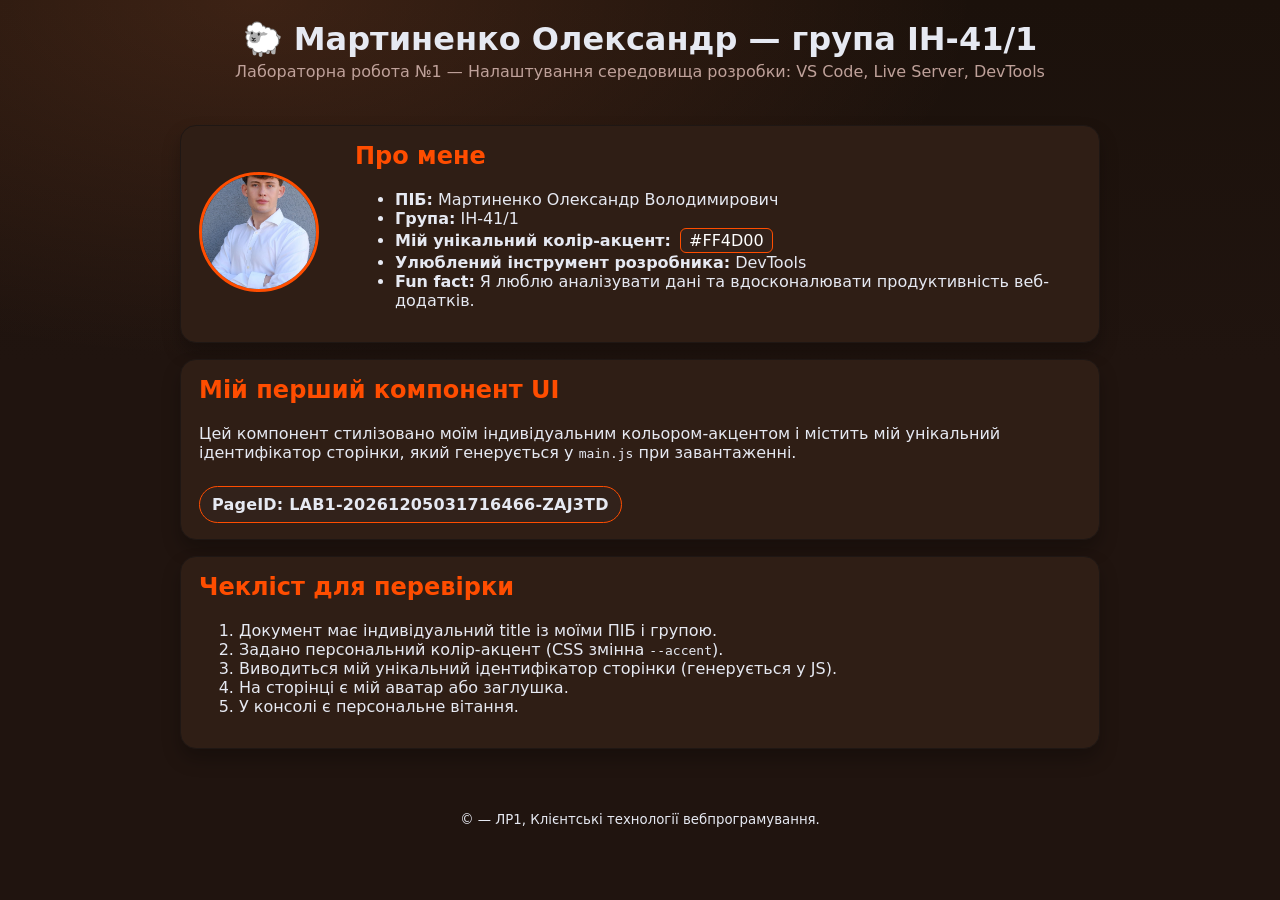
<file: index.html>
<!DOCTYPE html>

<html lang="uk" data-owner="Мартиненко Oлександр Володимирович">

<head>

  <meta charset="UTF-8" />

  <meta name="viewport" content="width=device-width, initial-scale=1.0" />

  <title>Lab1 — Мартиненко Олександр, ІН-41/1 </title>

  <meta name="description" content="Лабораторна робота 1 — Налаштування середовища розробки: VS Code, Live Server, DevTools." />

  <link rel="stylesheet" href="./styles/style.css" />

  <script defer src="./scripts/main.js"></script>

</head>

<body>

  <header class="site-header">

    <h1>🐑 Мартиненко Олександр — група ІН-41/1 </h1>

    <p class="subtitle">Лабораторна робота №1 — Налаштування середовища розробки: VS Code, Live Server, DevTools</p>

  </header>


  <main>

    <section class="card profile" id="profile">

      <div class="avatar">

        <img src="./assets/img/avatar.jpg" width="220" height="300" alt="Аватар: Прізвище Ім'я" />

      </div>

      <div class="info">

        <h2>Про мене</h2>

        <ul>

          <li><strong>ПІБ:</strong> Мартиненко Олександр Володимирович</li>

          <li><strong>Група:</strong> ІН-41/1</li>

          <li><strong>Мій унікальний колір-акцент:</strong> <span class="accent-preview">#FF4D00</span></li>

          <li><strong>Улюблений інструмент розробника:</strong> DevTools</li>

          <li><strong>Fun fact:</strong> Я люблю аналізувати дані та вдосконалювати продуктивність веб-додатків.</li>

        </ul>

      </div>

    </section>

 

    <section class="card about" id="about">

      <h2>Мій перший компонент UI</h2>

      <p>

        Цей компонент стилізовано моїм індивідуальним кольором-акцентом і містить мій унікальний ідентифікатор сторінки,

        який генерується у <code>main.js</code> при завантаженні.

      </p>

      <div class="badge" id="pageIdBadge" title="Згенерований ID сторінки"></div>

    </section>

 

    <section class="card checklist" id="checklist">

      <h2>Чекліст для перевірки</h2>

      <ol>

        <li>Документ має індивідуальний title із моїми ПІБ і групою.</li>

        <li>Задано персональний колір-акцент (CSS змінна <code>--accent</code>).</li>

        <li>Виводиться мій унікальний ідентифікатор сторінки (генерується у JS).</li>

        <li>На сторінці є мій аватар або заглушка.</li>

        <li>У консолі є персональне вітання.</li>

      </ol>

    </section>

  </main>

 

  <footer class="site-footer">

    <small>&copy; <span id="currentYear"></span> — ЛР1, Клієнтські технології вебпрограмування.</small>

  </footer>

</body>

</html>
</file>
<file: styles/style.css>
:root {
  /* TODO: замініть на власний колір-акцент, напр. #FF4D00 або hsl(210 90% 56%) */
  --accent: #FF4D00;
  --bg: #942f00;
  --card: #2f1e15;
  --text: #e6e9f2;
  --muted: #bfa19a;
  --radius: 16px;
}

* { box-sizing: border-box; }

body {
  margin: 0;
  font-family: system-ui, -apple-system, Segoe UI, Roboto, Ubuntu, Cantarell, 'Noto Sans', Arial, 'Apple Color Emoji', 'Segoe UI Emoji';
  color: var(--text);
  background: radial-gradient(1200px 600px at 20% 0%, rgba(255, 133, 76, 0.15), transparent 60%),
              linear-gradient(180deg, #1b110b, #20140f 40%);
  min-height: 100dvh;
}

.site-header, .site-footer {
  text-align: center;
  padding: 20px 16px;
}

.site-header h1 { margin: 0 0 4px; }
.subtitle { color: var(--muted); margin: 0; }

main {
  width: min(920px, 92%);
  margin: 24px auto 40px;
  display: grid;
  gap: 16px;
}

.card {
  background: var(--card);
  border: 1px solid color-mix(in hsl, var(--accent), #000 80%);
  border-radius: var(--radius);
  padding: 16px 18px;
  box-shadow: 0 10px 18px rgba(0,0,0,0.25);
}

.profile {
  display: grid;
  grid-template-columns: 140px 1fr;
  gap: 16px;
  align-items: center;
}

.avatar img {
  width: 120px;
  height: 120px;
  border-radius: 50%;
  border: 3px solid var(--accent);
  object-fit: cover;
  background: #412f22;
}

.info h2, .about h2, .checklist h2 {
  margin-top: 0;
  color: var(--accent);
}

.badge {
  display: inline-block;
  margin-top: 8px;
  padding: 8px 12px;
  border-radius: 999px;
  background: color-mix(in hsl, var(--accent), #000 70%);
  border: 1px solid var(--accent);
  font-weight: 600;
  letter-spacing: 0.2px;
}

.accent-preview {
  display: inline-block;
  padding: 2px 8px;
  margin-left: 4px;
  border-radius: 6px;
  background: color-mix(in hsl, var(--accent), #000 70%);
  color: white;
  border: 1px solid var(--accent);
}
</file>
